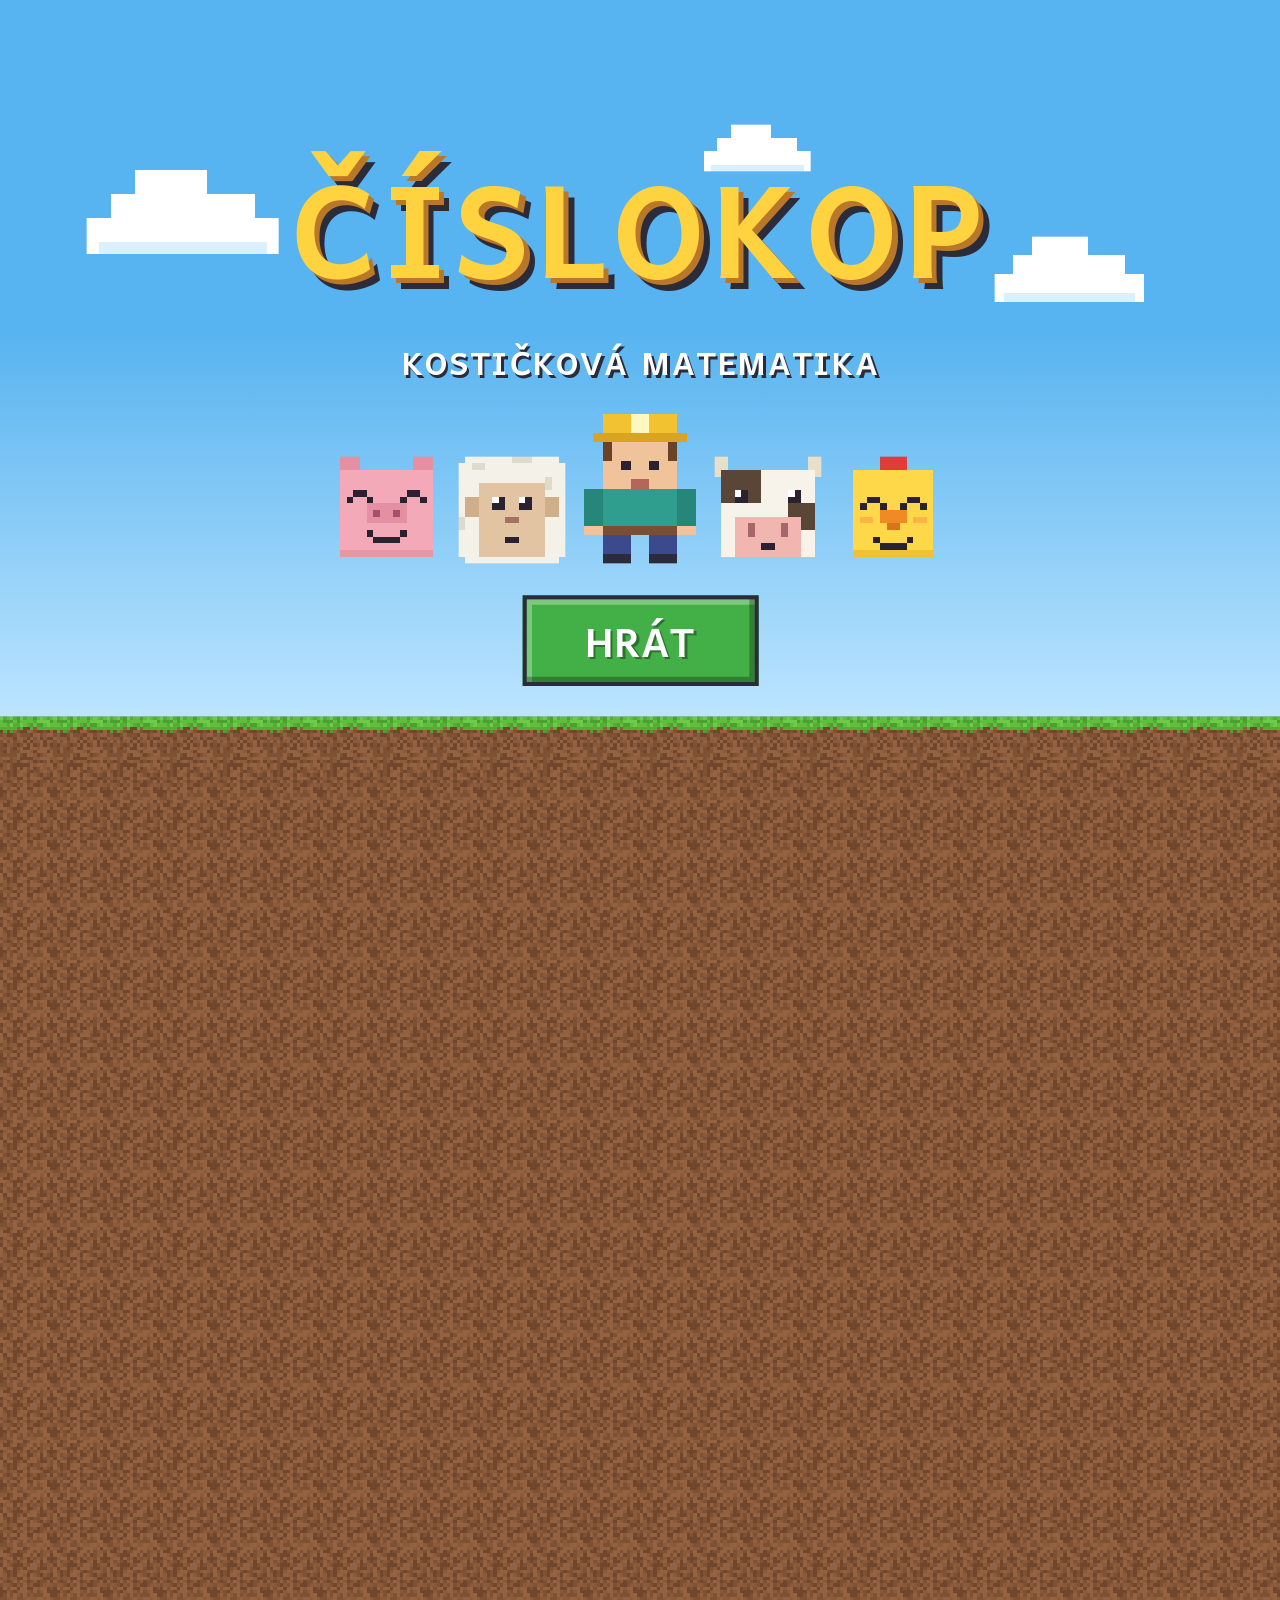
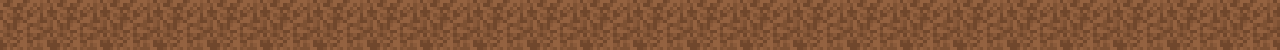
<file: index.html>
<!DOCTYPE html>
<html lang="cs">
<head>
<meta charset="utf-8">
<title>Číslokop — kostičková matematika</title>
<meta name="viewport" content="width=device-width, initial-scale=1, maximum-scale=1, user-scalable=no, viewport-fit=cover">
<meta name="theme-color" content="#58b4f0">
<!-- PWA / iOS "Přidat na plochu" -->
<link rel="manifest" href="manifest.webmanifest">
<meta name="apple-mobile-web-app-capable" content="yes">
<meta name="mobile-web-app-capable" content="yes">
<meta name="apple-mobile-web-app-status-bar-style" content="black-translucent">
<meta name="apple-mobile-web-app-title" content="Číslokop">
<link rel="apple-touch-icon" href="icons/icon-180.png">
<link rel="icon" type="image/png" sizes="192x192" href="icons/icon-192.png">
<link rel="stylesheet" href="css/style.css">
</head>
<body>
<!-- sonda: z ní se čtou safe-area insety (výřez displeje, home indicator) -->
<div id="safearea"></div>

<!-- Scéna má pevnou logickou výšku 540 px a celá se zvětšuje podle okna. -->
<div id="stage">

  <!-- úvod -->
  <section id="scr-title" class="screen">
    <div class="sky-clouds"></div>
    <div class="title-box">
      <h1 class="logo">ČÍSLOKOP</h1>
      <p class="logo-sub kid">kostičková matematika</p>
      <div class="title-crew" id="titleCrew"></div>
      <button id="btnPlay" class="btn ok big">HRÁT</button>
    </div>
    <div class="title-ground"></div>
  </section>

  <!-- mapa úrovní -->
  <section id="scr-map" class="screen hidden">
    <div id="mapScroll"><div id="mapInner"></div></div>
    <div class="map-top">
      <div class="map-logo">ČÍSLOKOP</div>
      <div class="map-stars"><span class="px star-ic"></span><b id="mapStars">0</b></div>
      <button id="btnSettings" class="btn round" aria-label="Nastavení"></button>
    </div>
  </section>

  <!-- úroveň -->
  <section id="scr-level" class="screen hidden">
    <div class="level-ground"></div>
    <div id="topbar">
      <button id="btnBack" class="btn round" aria-label="Zpět na mapu"></button>
      <div id="lights"></div>
      <div id="promptBox">
        <span id="prompt" class="kid"></span>
        <button id="btnSpeak" class="speak" aria-label="Přečíst nahlas"></button>
      </div>
      <button id="btnHint" class="btn round hintbtn" aria-label="Nápověda">?</button>
    </div>
    <div id="play"></div>
  </section>

  <!-- výsledek úrovně -->
  <div id="ov-result" class="overlay hidden">
    <div class="panel">
      <h2 id="resTitle" class="kid">Hotovo!</h2>
      <div id="resStars" class="res-stars"></div>
      <p id="resText" class="res-text kid"></p>
      <div class="panel-btns">
        <button id="btnResMap" class="btn round" aria-label="Mapa"></button>
        <button id="btnResAgain" class="btn round" aria-label="Znovu"></button>
        <button id="btnResNext" class="btn ok big">DALŠÍ</button>
      </div>
    </div>
  </div>

  <!-- nastavení (pro rodiče) -->
  <div id="ov-settings" class="overlay hidden">
    <div class="panel">
      <h2>Nastavení</h2>
      <button id="setSound" class="btn wide"></button>
      <button id="setCaps" class="btn wide"></button>
      <button id="setUnlock" class="btn wide"></button>
      <button id="setReset" class="btn wide no"></button>
      <button id="setClose" class="btn ok wide">Zavřít</button>
      <p class="ver" id="ver"></p>
    </div>
  </div>

  <div id="confetti"></div>
</div>

<!-- na výšku se hrát nedá pohodlně -->
<div id="rotate" class="hidden"><div class="rot-phone"></div><p class="kid">Otoč telefon</p></div>

<script src="js/util.js"></script>
<script src="js/store.js"></script>
<script src="js/audio.js"></script>
<script src="js/art.js"></script>
<script src="js/levels.js"></script>
<script src="js/games/feed.js"></script>
<script src="js/games/cart.js"></script>
<script src="js/games/lift.js"></script>
<script src="js/games/chest.js"></script>
<script src="js/main.js"></script>
</body>
</html>
</file>
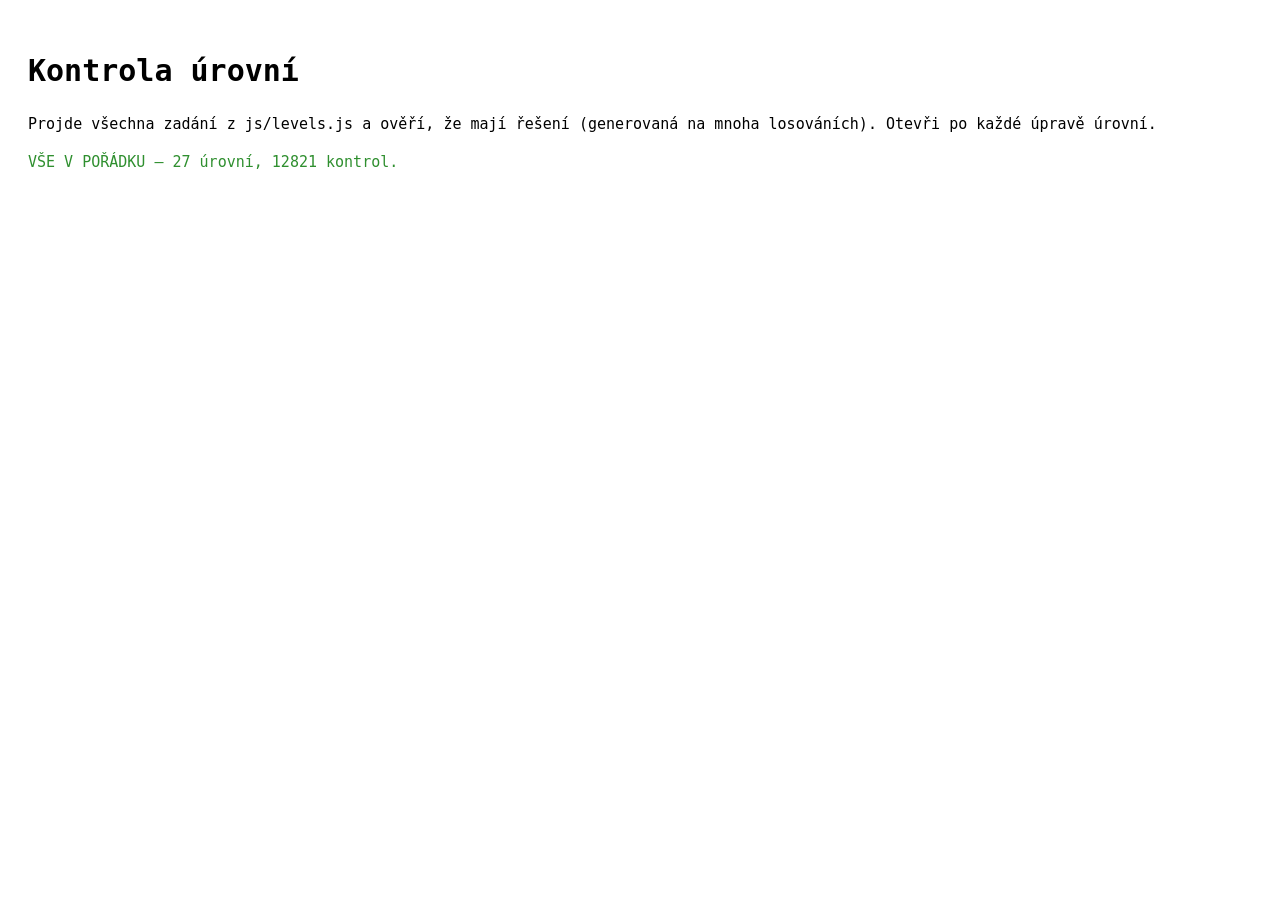
<file: tests.html>
<!DOCTYPE html>
<html lang="cs">
<head>
<meta charset="utf-8">
<title>Číslokop — kontrola úrovní</title>
<style>body { font: 15px/1.5 ui-monospace, Menlo, monospace; padding: 20px; } .bad { color: #c0392b; font-weight: bold; } .ok { color: #2f8f2f; }</style>
</head>
<body>
<h1>Kontrola úrovní</h1>
<p>Projde všechna zadání z <code>js/levels.js</code> a ověří, že mají řešení (generovaná na mnoha losováních).
Otevři po každé úpravě úrovní.</p>
<pre id="out">běží…</pre>
<script src="js/util.js"></script>
<script src="js/store.js"></script>
<script src="js/audio.js"></script>
<script src="js/art.js"></script>
<script src="js/levels.js"></script>
<script src="js/games/feed.js"></script>
<script src="js/games/cart.js"></script>
<script src="js/games/lift.js"></script>
<script src="js/games/chest.js"></script>
<script>
"use strict";
(function () {
  const SEEDS = 200;
  const fails = [];
  let checks = 0;
  const G = MM.games;

  const CHECK = {
    feed(spec, rnd) {
      const P = G.feed.gen(spec, rnd);
      if (!P) return "generátor nic nevrátil";
      if (P.target !== Math.round(P.target) || P.target < 1) return "součet nejde rozdělit: " + P.pieces;
      if (MM.sum(P.pieces) !== P.target * P.animals) return "nesedí součet: " + P.pieces;
      if (!G.feed.solve(P.pieces, P.animals, P.target)) return "nemá řešení: " + P.pieces;
      if (P.pieces.length > 12) return "moc kousků (" + P.pieces.length + ")";
      if (P.pieces.some((v) => v > 10)) return "kousek větší než 10";
    },
    chest(spec, rnd) {
      const P = G.chest.gen(spec, rnd);
      const res = G.chest.propagate(P.rels, P.values.map((v, i) => (P.given[i] ? v : null)));
      if (!res.solved) return "nejde dopočítat po krocích";
      if (res.values.some((v, i) => v !== P.values[i])) return "dopočet se liší od řešení";
      if (P.values.some((v) => v < 0 || v > spec.max)) return "číslo mimo rozsah: " + P.values;
      if (!P.given.some((g) => !g)) return "nic nechybí";
    },
    cart(spec) {
      const g = G.cart.parse(spec.grid);
      if (!g.start || !g.goal) return "chybí start nebo truhla";
      const steps = G.cart.solveSteps(g);
      if (!steps) return "k truhle se nedá dojít";
      if (spec.mode === "given") {
        const tiles = spec.tiles.map(G.cart.tile);
        const sol = G.cart.solveGiven(g, tiles, []);
        if (!sol) return "z daných šipek cesta nejde složit";
        if (!G.cart.run(g, sol.map((i) => tiles[i])).ok) return "řešení neprošlo";
      }
      if (spec.mode === "free") {
        const prog = G.cart.merge(steps);
        if (prog.length > spec.slots) return "nejkratší cesta potřebuje " + prog.length + " kartiček, slots = " + spec.slots;
      }
    },
    lift(spec, rnd) {
      const P = G.lift.gen(spec, rnd);
      if (P.mode === "predict") {
        let f = P.start;
        for (const s of P.program) { f += s; if (f < 0 || f > P.max) return "program vyjede z věže"; }
        if (f === P.start) return "výtah skončí tam, kde začal";
        return;
      }
      let from = P.start;
      for (const t of P.targets) {
        if (t < 0 || t > P.max) return "patro mimo věž: " + t;
        if (!G.lift.route(P.max, P.buttons, from, t)) return "patro " + t + " se nedá dosáhnout z " + from;
        from = t;
      }
    },
  };

  MM.levels.forEach((lv) => {
    lv.rounds.forEach((spec, r) => {
      const fixed = lv.game === "cart" || spec.pieces || spec.targets || spec.program;
      for (let seed = 1; seed <= (fixed ? 1 : SEEDS); seed++) {
        checks++;
        let msg;
        try { msg = CHECK[lv.game](spec, MM.rng(seed * 977 + r)); }
        catch (e) { msg = "výjimka: " + e.message; }
        if (msg) { fails.push("úroveň " + (lv.index + 1) + " (" + lv.id + ", " + lv.game + "), kolo " + (r + 1) + ": " + msg); break; }
      }
    });
  });

  const ids = MM.levels.map((l) => l.id);
  ids.forEach((id, i) => { if (ids.indexOf(id) !== i) fails.push("duplicitní id úrovně: " + id); });

  const out = document.getElementById("out");
  out.className = fails.length ? "bad" : "ok";
  out.textContent = fails.length
    ? "CHYBY (" + fails.length + "):\n" + fails.join("\n")
    : "VŠE V POŘÁDKU — " + MM.levels.length + " úrovní, " + checks + " kontrol.";
})();
</script>
</body>
</html>
</file>
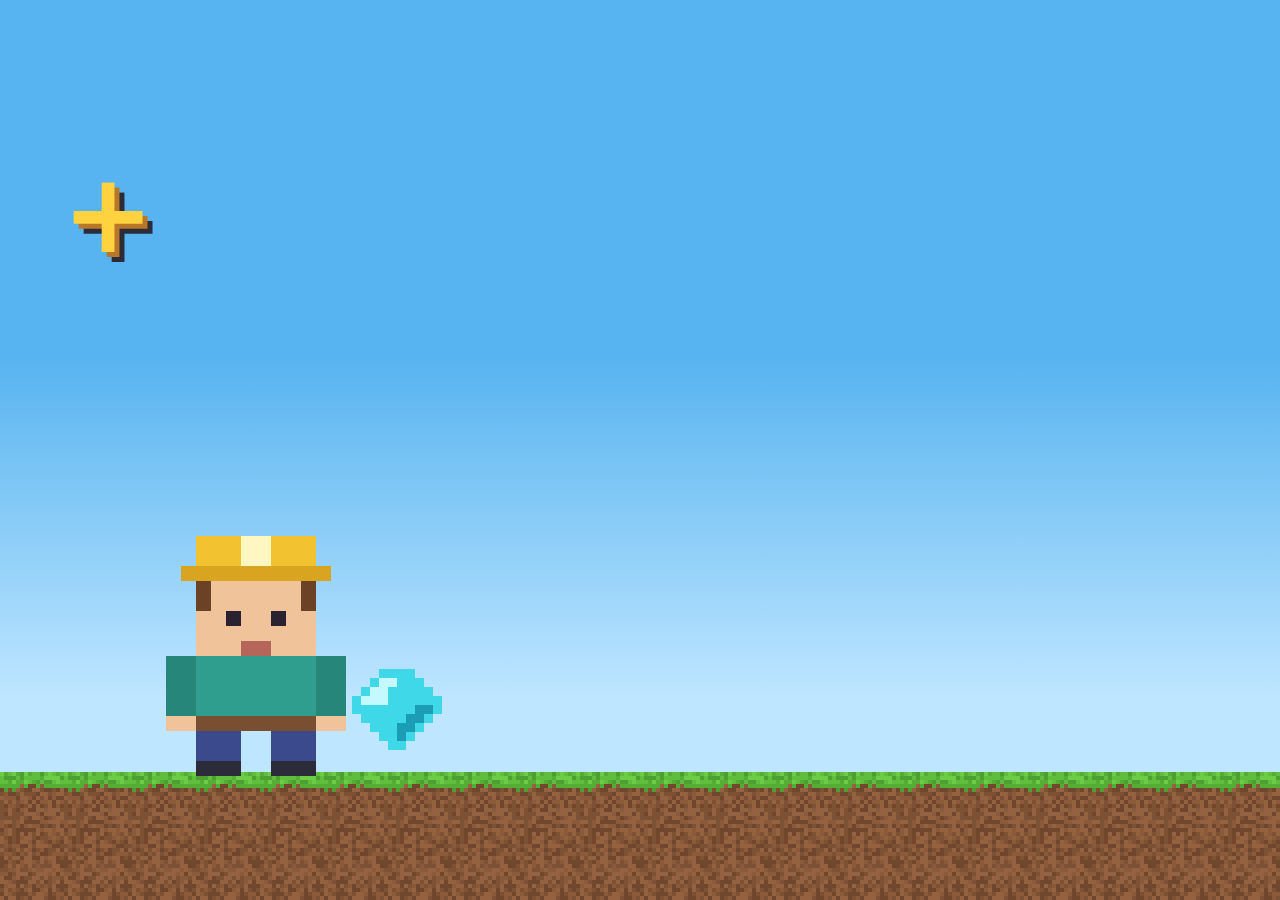
<file: tools/icon.html>
<!DOCTYPE html>
<html lang="cs">
<head>
<meta charset="utf-8">
<title>Číslokop — ikona</title>
<!-- Předloha ikony aplikace. Otevři v okně 512×512 a vyfoť (viz README),
     pak zmenši na 192 a 180 px do složky icons/. -->
<style>
  html, body { margin: 0; width: 512px; height: 512px; overflow: hidden; }
  .bg { position: absolute; inset: 0; background: linear-gradient(#58b4f0 40%, #bfe6ff 78%); }
  .ground { position: absolute; left: 0; right: 0; bottom: 0; height: 128px; image-rendering: pixelated;
    background-image: var(--t-grass), var(--t-dirt); background-size: 64px 64px; background-repeat: repeat-x, repeat; }
  .px { position: absolute; image-rendering: pixelated; background-size: 100% 100%; }
  .hero { left: 166px; bottom: 124px; width: 180px; height: 240px; background-image: var(--s-hero); }
  .gem { left: 352px; bottom: 150px; width: 90px; height: 81px; background-image: var(--s-gem); }
  .num { position: absolute; left: 62px; top: 150px; font: 900 110px ui-rounded, "Arial Rounded MT Bold", system-ui, sans-serif;
    color: #ffd23f; text-shadow: 5px 5px 0 #b9772a, 10px 10px 0 #2b2b3a; }
</style>
</head>
<body>
<div class="bg"></div><div class="ground"></div>
<div class="num">+</div>
<div class="px hero"></div><div class="px gem"></div>
<script src="../js/util.js"></script>
<script src="../js/art.js"></script>
<script>MM.art.init();</script>
</body>
</html>
</file>
<file: css/style.css>
/* Andika — písmo navržené pro začínající čtenáře (jednobříškové „a“, zřetelné
   I/l/1). Je přibalené, aby hra vypadala všude stejně a fungovala offline. */
@font-face { font-family: "Andika"; font-weight: 400; font-display: swap; src: url(../fonts/andika-400-latin.woff2) format("woff2");
  unicode-range: U+0000-00FF, U+0131, U+0152-0153, U+02BB-02BC, U+02C6, U+02DA, U+02DC, U+2000-206F, U+20AC, U+2122, U+2191, U+2193, U+2212, U+2215, U+FEFF, U+FFFD; }
@font-face { font-family: "Andika"; font-weight: 400; font-display: swap; src: url(../fonts/andika-400-latin-ext.woff2) format("woff2");
  unicode-range: U+0100-02BA, U+02BD-02C5, U+02C7-02CC, U+02CE-02D7, U+02DD-02FF, U+1E00-1E9F, U+20A0-20AB, U+20AD-20C4, U+2C60-2C7F, U+A720-A7FF; }
@font-face { font-family: "Andika"; font-weight: 700; font-display: swap; src: url(../fonts/andika-700-latin.woff2) format("woff2");
  unicode-range: U+0000-00FF, U+0131, U+0152-0153, U+02BB-02BC, U+02C6, U+02DA, U+02DC, U+2000-206F, U+20AC, U+2122, U+2191, U+2193, U+2212, U+2215, U+FEFF, U+FFFD; }
@font-face { font-family: "Andika"; font-weight: 700; font-display: swap; src: url(../fonts/andika-700-latin-ext.woff2) format("woff2");
  unicode-range: U+0100-02BA, U+02BD-02C5, U+02C7-02CC, U+02CE-02D7, U+02DD-02FF, U+1E00-1E9F, U+20A0-20AB, U+20AD-20C4, U+2C60-2C7F, U+A720-A7FF; }

* { margin: 0; padding: 0; box-sizing: border-box; -webkit-tap-highlight-color: transparent; }

html, body {
  width: 100%; height: 100%;
  overflow: hidden;
  overscroll-behavior: none;
  background: #58b4f0;
  font-family: "Andika", ui-rounded, "Arial Rounded MT Bold", "Trebuchet MS", system-ui, sans-serif;
  touch-action: manipulation;
  -webkit-user-select: none; user-select: none;
  -webkit-touch-callout: none;
}
button { font: inherit; color: inherit; cursor: pointer; border-radius: 0; -webkit-appearance: none; appearance: none; }
.hidden { display: none !important; }
/* texty pro dítě: volitelně VELKÝMI písmeny a vždy s trochou vzduchu mezi slovy */
.kid { word-spacing: .12em; }
.caps .kid { text-transform: uppercase; letter-spacing: .04em; }

/* neviditelná sonda — main.js si z ní přečte safe-area insety */
#safearea {
  position: fixed; left: 0; top: 0; width: 0; height: 0;
  padding: env(safe-area-inset-top) env(safe-area-inset-right)
           env(safe-area-inset-bottom) env(safe-area-inset-left);
  visibility: hidden; pointer-events: none;
}

/* ---- scéna: pevných 540 px na výšku, zvětšuje ji main.js ---- */
#stage {
  position: absolute; left: 0; top: 0;
  width: 960px; height: 540px;
  transform-origin: 0 0;
  font-size: 20px; color: #2b2b3a;
}
.screen { position: absolute; inset: 0; isolation: isolate; }
/* pozadí přesahuje scénu, aby okraje kolem výřezu displeje nebyly holé */
.screen::before {
  content: ""; position: absolute; inset: -600px; z-index: -2;
  background: linear-gradient(#58b4f0 45%, #bfe6ff 62%);
}
.px { image-rendering: pixelated; background-size: 100% 100%; background-repeat: no-repeat; }
.ic { width: 26px; height: 26px; fill: currentColor; display: block; }

/* ---- tlačítka ---- */
.btn {
  height: 52px; padding: 0 18px;
  font-weight: 800; color: #fff;
  background: #7a7f8c; border: 3px solid #2b2b3a;
  box-shadow: inset -4px -4px 0 rgba(0, 0, 0, .28), inset 4px 4px 0 rgba(255, 255, 255, .3);
  text-shadow: 2px 2px 0 rgba(0, 0, 0, .35);
}
.btn:active { transform: translateY(2px); filter: brightness(.9); }
.btn:disabled { filter: grayscale(.8) brightness(.75); }
.btn.ok { background: #43b047; }
.btn.no { background: #d9534f; }
.btn.round { width: 52px; padding: 0; display: grid; place-items: center; flex: none; }
.btn.big { height: 68px; font-size: 30px; padding: 0 44px; }
.btn.wide { display: block; width: 100%; margin-top: 10px; font-size: 19px; }
.btn.ready { animation: pulse 1s infinite; }

/* ---- úvod ---- */
.title-box { position: absolute; inset: 0 0 70px; display: flex; flex-direction: column; align-items: center; justify-content: center; gap: 6px; }
.logo {
  font-size: 96px; font-weight: 900; letter-spacing: 4px; color: #ffd23f;
  text-shadow: 4px 4px 0 #b9772a, 8px 8px 0 #2b2b3a;
}
.logo-sub { font-size: 24px; font-weight: 800; color: #fff; text-shadow: 2px 2px 0 #2b2b3a; margin-bottom: 14px; }
.title-crew { display: flex; align-items: flex-end; gap: 14px; margin-bottom: 18px; }
.crew-face { width: 80px; height: 80px; }
.crew-hero { width: 84px; height: 112px; }
.title-ground, .level-ground {
  position: absolute; left: -600px; right: -600px; height: 700px; z-index: -1;
  background-image: var(--t-grass), var(--t-dirt);
  background-size: 40px 40px; background-repeat: repeat-x, repeat;
  image-rendering: pixelated;
}
.title-ground { top: calc(100% - 70px); }
.level-ground { top: calc(100% - 28px); }
.sky-clouds {
  position: absolute; inset: 0; z-index: -1; image-rendering: pixelated;
  background: var(--s-cloud) 8% 60px / 144px 63px no-repeat, var(--s-cloud) 88% 110px / 112px 49px no-repeat,
              var(--s-cloud) 60% 26px / 80px 35px no-repeat;
}

/* ---- mapa ---- */
#mapScroll {
  position: absolute; inset: 0; overflow-x: auto; overflow-y: hidden;
  -webkit-overflow-scrolling: touch; scrollbar-width: none; touch-action: pan-x;
}
#mapScroll::-webkit-scrollbar { display: none; }
#mapInner { position: relative; height: 540px; }
.mworld { position: absolute; top: 0; bottom: 0; image-rendering: pixelated; }
.mworld.t-louka {
  background: var(--s-cloud) 120px 80px / 144px 63px no-repeat, var(--s-cloud) 640px 130px / 96px 42px no-repeat,
              var(--s-cloud) 1100px 70px / 128px 56px no-repeat, linear-gradient(#58b4f0 45%, #bfe6ff 62%);
}
.mworld.t-les {
  background: var(--s-cloud) 300px 90px / 128px 56px no-repeat, var(--s-cloud) 980px 120px / 96px 42px no-repeat,
              linear-gradient(#3d9bc0 40%, #a9e2c4 62%);
}
.mworld.t-dul { background: linear-gradient(rgba(22, 20, 34, .78), rgba(22, 20, 34, .6)), var(--t-stone) 0 0 / 40px 40px; }
.mcol {
  position: absolute; bottom: 0; image-rendering: pixelated;
  background-image: var(--t-grass), var(--t-dirt);
  background-size: 40px 40px; background-repeat: repeat-x, repeat;
}
.mcol.t-dul { background-image: var(--t-stone), var(--t-stone); box-shadow: inset 0 4px 0 #a9aab0; }
.wsign {
  position: absolute; left: 12px; bottom: 100%; margin-bottom: 26px; padding: 6px 14px;
  background: var(--t-planks) 0 0 / 32px 32px; image-rendering: pixelated;
  border: 4px solid #5e3d1c; font-weight: 800; font-size: 22px; color: #fff; text-shadow: 2px 2px 0 #2b2b3a;
}
.wsign::after { content: ""; position: absolute; left: 50%; top: 100%; width: 10px; height: 30px; margin: 4px 0 0 -5px; background: #5e3d1c; }
.node {
  position: absolute; width: 80px; height: 80px; padding: 0; z-index: 2;
  background: var(--t-planks) 0 0 / 40px 40px; image-rendering: pixelated;
  border: 4px solid #5e3d1c; display: grid; place-items: center;
  box-shadow: inset -4px -4px 0 rgba(0, 0, 0, .2), inset 4px 4px 0 rgba(255, 255, 255, .25);
}
.node::after { content: ""; position: absolute; left: 50%; top: 100%; width: 12px; height: 16px; margin: 4px 0 0 -6px; background: #5e3d1c; z-index: -1; }
.node-ic { width: 50px; height: 50px; background-size: contain; background-position: center; }
.node-ic.svg { color: #fff; display: grid; place-items: center; filter: drop-shadow(2px 2px 0 #2b2b3a); }
.node-ic.svg .ic { width: 40px; height: 40px; }
.node-num {
  position: absolute; left: -14px; top: -14px; min-width: 30px; height: 30px; padding: 0 4px;
  background: #2b2b3a; color: #fff; font-size: 17px; font-weight: 800; line-height: 26px; border: 2px solid #fff;
}
.node-stars { position: absolute; left: 50%; bottom: -15px; transform: translateX(-50%); display: none; gap: 1px; }
.node-stars .px { width: 21px; height: 21px; }
.node.done .node-stars { display: flex; }
.node.done { border-color: #2f8f2f; }
.node.locked { filter: grayscale(1) brightness(.72); }
.node.current { border-color: #ffd23f; animation: bob 1s infinite; }
.map-hero { position: absolute; width: 36px; height: 48px; z-index: 3; }
.deco { position: absolute; bottom: 100%; }
.tree { width: 72px; }
.tree .crown { height: 64px; background: var(--t-leaves) 0 0 / 32px 32px; image-rendering: pixelated; box-shadow: inset 0 -6px 0 rgba(0, 0, 0, .18); }
.tree .trunk { width: 20px; height: 44px; margin: 0 auto; background: var(--t-log) 0 0 / 20px 20px; image-rendering: pixelated; }
.tree.tall .trunk { height: 92px; }
.flower { width: 20px; height: 32px; background-image: var(--s-flower); }
.torch { width: 16px; height: 40px; background-image: var(--s-torch); }
.ore { bottom: auto; width: 40px; height: 40px; background: var(--t-ore) 0 0 / 100% 100%; image-rendering: pixelated; }
.map-top {
  position: absolute; left: 0; right: 0; top: 0; padding: 10px 14px;
  display: flex; align-items: center; gap: 12px; pointer-events: none;
}
.map-top > * { pointer-events: auto; }
.map-logo { flex: 1; font-size: 30px; font-weight: 900; letter-spacing: 2px; color: #ffd23f; text-shadow: 2px 2px 0 #b9772a, 4px 4px 0 #2b2b3a; pointer-events: none; }
.map-stars {
  display: flex; align-items: center; gap: 8px; height: 52px; padding: 0 14px;
  background: #2b2b3a; color: #fff; font-size: 22px; border: 3px solid #fff;
}
.star-ic { width: 30px; height: 30px; background-image: var(--s-star); }

/* ---- úroveň: horní lišta ---- */
.theme-les::before { background: linear-gradient(#3d9bc0 40%, #a9e2c4 62%); }
.theme-dul::before { background: linear-gradient(rgba(22, 20, 34, .78), rgba(22, 20, 34, .62)), var(--t-stone) 0 0 / 40px 40px; image-rendering: pixelated; }
.theme-dul .level-ground { background-image: var(--t-stone), var(--t-stone); }
#topbar { position: absolute; left: 0; right: 0; top: 0; height: 68px; display: flex; align-items: center; gap: 10px; padding: 0 12px; }
#lights { display: flex; gap: 5px; }
#lights i { width: 20px; height: 20px; background: #2b2b3a; border: 3px solid #fff; }
#lights i.on { background: #3fd8e8; }
#lights i.cur { background: #ffd23f; animation: blink 1s infinite; }
#promptBox {
  flex: 1; min-width: 0; height: 52px; display: flex; align-items: center; gap: 8px; padding: 0 6px 0 16px;
  background: #fff8e4; border: 3px solid #2b2b3a; box-shadow: inset -4px -4px 0 rgba(0, 0, 0, .12);
}
#prompt { flex: 1; min-width: 0; font-size: 28px; font-weight: 700; line-height: 1; white-space: nowrap; }
#prompt.long { font-size: 23px; }
.speak { width: 40px; height: 40px; flex: none; display: grid; place-items: center; background: #bfe3ff; border: 3px solid #3f7fb5; color: #17324d; }
.hintbtn { background: #ffb21f; font-size: 30px; }
.hintbtn.nudge { animation: nudge 1.2s infinite; }
#play { position: absolute; left: 0; right: 0; top: 68px; bottom: 0; }

/* ---- krmení ---- */
.feed { position: absolute; inset: 0; display: flex; gap: 16px; padding: 4px 16px 30px; }
.feed-pens { flex: 1; display: flex; justify-content: space-evenly; align-items: flex-end; gap: 10px; }
.pen { display: flex; flex-direction: column; align-items: center; }
.pen .face { width: 112px; height: 112px; margin-bottom: 2px; }
.pen .meter { order: 1; }
.pen .trough { order: 2; }
.trough {
  width: 100%; min-height: 150px; padding: 12px 6px 8px;
  display: flex; flex-wrap: wrap; align-content: flex-end; align-items: flex-end; justify-content: center; gap: 5px;
  background: #c99558; border: 5px solid #7d5a30;
  box-shadow: inset 0 8px 0 rgba(0, 0, 0, .2), inset 0 -6px 0 rgba(255, 255, 255, .18);
}
.meter { display: flex; flex-wrap: wrap; justify-content: center; gap: 3px; margin-bottom: 4px; padding: 4px; background: rgba(43, 43, 58, .75); }
.meter i { width: 14px; height: 14px; background: #2b2b3a; border: 2px solid #fff; }
.meter i.on { background: #5fbf3c; }
.meter i.over { background: #e23b3b; }
.feed-table { width: 290px; display: flex; flex-direction: column; background: #d8c8a0; border: 4px solid #5e3d1c; box-shadow: inset 0 0 0 4px #efe2c0; }
.feed-table-label { text-align: center; font-weight: 800; font-size: 20px; color: #fff; background: #5e3d1c; padding: 2px 0 4px; }
.feed-table-in { flex: 1; display: flex; flex-wrap: wrap; align-content: center; align-items: center; justify-content: center; gap: 10px; padding: 10px; }
.piece { position: relative; touch-action: none; cursor: grab; flex: none; }
.piece.dragging { z-index: 60; filter: drop-shadow(0 8px 0 rgba(0, 0, 0, .25)); }
.piece.sel { outline: 4px solid #ffd23f; outline-offset: 2px; }
.crate { display: grid; gap: 2px; padding: 4px; background: #f4e7c4; border: 3px solid #7d5a30; }
.pie { background: var(--t-pie) 0 0 / 42px 42px; image-rendering: pixelated; border: 4px solid #b9772a; }
.pie.p4 { width: 84px; height: 84px; }
.pie.p2 { width: 42px; height: 84px; }
.pie.p1 { width: 42px; height: 42px; }

/* ---- truhla ---- */
.chest { position: absolute; inset: 0; display: flex; align-items: center; justify-content: center; gap: 22px; padding: 0 12px 30px; }
.chest-side { position: relative; width: 170px; align-self: flex-end; display: flex; justify-content: center; }
.chest-box { width: 160px; height: 140px; }
.chest-gem { position: absolute; left: 50%; top: 0; width: 60px; height: 54px; margin-left: -30px; animation: rise 1s ease-out forwards; }
.chest-panel {
  position: relative; width: 720px; height: 424px; padding: 12px 96px 12px 14px;
  display: flex; flex-direction: column; align-items: center;
  background: #3d4a5c; border: 5px solid #1f2733;
  box-shadow: inset -5px -5px 0 rgba(0, 0, 0, .25), inset 5px 5px 0 rgba(255, 255, 255, .12);
}
.chest-board { flex: 1; display: flex; flex-direction: column; align-items: center; justify-content: center; gap: 6px; }
.chest-board.eq { flex-direction: row; gap: 14px; }
.prow { display: flex; gap: 6px; }
.cell {
  width: 92px; height: 68px; padding: 0;
  font-size: 38px; font-weight: 800; color: #3b2a14;
  background: var(--t-brick) 0 0 / 32px 32px; image-rendering: pixelated;
  border: 4px solid #a8873a;
}
.cell.blank { background: #26303d; border: 4px dashed #8fa3bd; color: #fff; }
.cell.blank.filled { background: #bfe3ff; border: 4px solid #3f7fb5; color: #17324d; }
.cell.sel { outline: 5px solid #ffd23f; outline-offset: 2px; }
.cell.hl { box-shadow: 0 0 0 5px #ff9f1c; }
.cell.bad { background: #ffb3ad; border: 4px solid #c0392b; color: #7a1a12; }
.cell.good { background: #b8f0a8; border: 4px solid #2f8f2f; color: #174d17; }
.rows4 .cell { width: 80px; height: 58px; font-size: 32px; }
.rows2 .cell { width: 108px; height: 84px; font-size: 46px; }
.eq .cell { width: 104px; height: 104px; font-size: 54px; }
.sign { font-size: 58px; font-weight: 800; color: #fff; }
.chest-help { height: 44px; display: flex; align-items: center; justify-content: center; }
.help-line { display: flex; align-items: center; gap: 3px; padding: 5px 10px; background: #fff; border: 3px solid #2b2b3a; }
.help-line b { margin: 0 8px; font-size: 22px; }
.cube { display: block; width: 14px; height: 14px; border: 2px solid #2b2b3a; }
.cube.a { background: #f08a24; }
.cube.b { background: #3fd8e8; }
.cube.q { background: #fff; border-style: dashed; }
.cube.gap { margin-right: 7px; }
.chest-keys { display: flex; gap: 5px; justify-content: center; margin-top: 8px; min-height: 56px; }
.key {
  width: 48px; height: 56px; padding: 0;
  font-size: 30px; font-weight: 800; color: #3b2a14;
  background: #f3c98b; border: 3px solid #7d5a30;
  box-shadow: inset -3px -3px 0 rgba(0, 0, 0, .2), inset 3px 3px 0 rgba(255, 255, 255, .45);
}
.key:active { transform: translateY(2px); filter: brightness(.9); }
.key.del { width: 56px; background: #e48a84; display: grid; place-items: center; --hole: #7a1a12; }
.key.tile { width: 66px; background: #bfe3ff; border-color: #3f7fb5; color: #17324d; }
.key.tile.used { visibility: hidden; }
.chest-ok { position: absolute; right: 14px; top: 50%; width: 68px; height: 88px; margin-top: -44px; padding: 0; display: grid; place-items: center; }
.chest-ok .ic { width: 40px; height: 40px; }

/* ---- cesta se šipkami ---- */
.cart { position: absolute; inset: 0; }
.cart-field { position: absolute; left: 0; right: 0; top: 0; bottom: 190px; display: grid; place-items: center; }
.cart.direct .cart-field { right: 280px; bottom: 30px; }
.cart-grid { position: relative; border: 5px solid #2b2b3a; box-sizing: content-box; box-shadow: 0 8px 0 rgba(0, 0, 0, .25); }
.gc { position: absolute; background-size: 100% 100%; image-rendering: pixelated; }
.gc.floor { background-image: var(--t-meadow); }
.theme-les .gc.floor { background-image: var(--t-moss); }
.theme-dul .gc.floor { background-image: var(--t-floor); }
.gc.rock { background-image: var(--t-rock); }
.gc.lava { background-image: var(--t-lava); animation: lava 1s steps(2) infinite; }
.gem.taken { display: none; }
.gc .gem { position: absolute; left: 22%; top: 25%; width: 56%; height: 50%; animation: bob 1.4s infinite; }
.gc .goal { position: absolute; left: 10%; top: 14%; width: 80%; height: 70%; }
.cart-grid .hero { position: absolute; z-index: 3; transition: left .2s linear, top .2s linear; }
.hero.burn { filter: sepia(1) saturate(7) hue-rotate(-35deg); }
.cart-ghost i {
  position: absolute; width: 12px; height: 12px; margin: -6px; z-index: 2;
  background: #ffd23f; border: 2px solid #2b2b3a; animation: blink .8s infinite;
}
.cart-bar {
  position: absolute; left: 50%; bottom: 36px; transform: translateX(-50%);
  display: grid; grid-template-columns: 62px auto; gap: 6px; padding: 8px;
  background: #3d4a5c; border: 5px solid #1f2733;
}
.cart-bar .btn { width: 62px; height: 58px; padding: 0; display: grid; place-items: center; }
.cart-row { display: flex; align-items: center; gap: 5px; min-width: 520px; min-height: 58px; padding: 4px; background: #26303d; }
.cart-row.bank { background: transparent; }
.ptile {
  width: 58px; height: 50px; padding: 0; flex: none;
  display: flex; align-items: center; justify-content: center; gap: 2px;
  font-size: 25px; font-weight: 800; color: #17324d;
  background: #bfe3ff; border: 3px solid #3f7fb5;
  box-shadow: inset -3px -3px 0 rgba(0, 0, 0, .18), inset 3px 3px 0 rgba(255, 255, 255, .5);
}
.ptile .ic { width: 22px; height: 22px; }
.ptile.slot { background: transparent; border: 3px dashed #5d6f86; box-shadow: none; }
.ptile.add { background: #f3c98b; border-color: #7d5a30; color: #3b2a14; }
.ptile.add .ic { width: 30px; height: 30px; }
.ptile.active { background: #ffd23f; transform: translateY(-5px); }
.cart .ptile.used { visibility: hidden; }
.cart.direct .cart-bar { left: auto; right: 34px; bottom: 50%; transform: translateY(50%); display: block; padding: 0; background: none; border: 0; }
.dpad { display: grid; grid-template-areas: ". U ." "L . R" ". D ."; grid-template-columns: repeat(3, 74px); grid-template-rows: repeat(3, 74px); gap: 4px; }
.dpad .btn { width: 74px; height: 74px; background: #f3c98b; color: #3b2a14; }
.dpad .ic { width: 42px; height: 42px; }
.dirU { grid-area: U; } .dirL { grid-area: L; } .dirR { grid-area: R; } .dirD { grid-area: D; }

/* ---- výtah ---- */
.lift { position: absolute; inset: 0; display: flex; align-items: flex-end; justify-content: center; gap: 56px; padding: 0 20px 28px; }
.lift-tower { position: relative; width: 290px; display: flex; flex-direction: column; box-shadow: 0 -8px 0 #5e3d1c; }
.lrow { display: flex; align-items: stretch; }
.lnum { width: 56px; display: grid; place-items: center; font-weight: 800; font-size: 22px; color: #fff; background: #6b4a2b; border-bottom: 2px solid #3d2710; }
.lrow.five .lnum { background: #8a5a2b; color: #ffd23f; }
.lshaft { width: 110px; background: #26303d; border: solid #7d5a30; border-width: 0 5px; box-shadow: inset 0 -2px 0 #3a4658; }
.lledge { flex: 1; position: relative; box-shadow: inset 0 -6px 0 #b98b52; }
.lledge .gem { position: absolute; left: 16px; bottom: 6px; height: 70%; min-height: 20px; aspect-ratio: 10 / 9; animation: bob 1.4s infinite; }
.lcabin {
  position: absolute; left: 61px; width: 100px; z-index: 2;
  display: flex; align-items: flex-end; justify-content: center;
  background: rgba(255, 210, 63, .22); border: 4px solid #f2c230; transition: bottom .28s linear;
}
.lcount {
  position: absolute; left: 100%; top: 50%; width: 38px; height: 38px; margin: -19px 0 0 10px; z-index: 5;
  display: grid; place-items: center; font-size: 24px; font-weight: 800; background: #fff; border: 3px solid #2b2b3a;
}
.lift.dense .lnum { font-size: 15px; }
.lift.predict .lrow { cursor: pointer; }
.lrow.wrong .lnum { background: #c0392b; }
.lrow.right .lnum { background: #2f8f2f; }
.lrow.target .lnum { background: #ff9f1c; color: #2b2b3a; }
.lrow.target .lledge { background: rgba(255, 159, 28, .35); }
.lift-side { width: 320px; align-self: center; display: flex; flex-direction: column; align-items: center; gap: 16px; }
.lift-btns { display: grid; grid-template-columns: repeat(2, 130px); gap: 12px; justify-content: center; }
.lbtn { height: 88px; padding: 0; font-size: 44px; display: flex; align-items: center; justify-content: center; gap: 6px; }
.lbtn.up { background: #43b047; }
.lbtn.down { background: #e08a2a; }
.lbtn .ic { width: 38px; height: 38px; }
.lift-prog { display: flex; gap: 8px; }
.lift .ptile { width: 80px; height: 66px; font-size: 32px; }
.lift .ptile .ic { width: 28px; height: 28px; }
.ptile.up { background: #b8f0a8; border-color: #2f8f2f; color: #174d17; }
.ptile.down { background: #ffd9a8; border-color: #c96a12; color: #6b3606; }
.lift .ptile.active { background: #ffd23f; }
.lift .ptile.used { opacity: .35; }
.lift-tip { font-size: 26px; font-weight: 800; color: #fff; text-shadow: 2px 2px 0 #2b2b3a; }

/* ---- překryvy ---- */
.overlay { position: absolute; inset: -600px; z-index: 100; display: grid; place-items: center; background: rgba(15, 18, 30, .62); }
.panel {
  min-width: 400px; padding: 20px 30px 22px; text-align: center;
  background: #f4e7c4; border: 6px solid #5e3d1c;
  box-shadow: inset -5px -5px 0 rgba(0, 0, 0, .15), 0 10px 0 rgba(0, 0, 0, .3);
}
.panel h2 { font-size: 40px; font-weight: 900; color: #5e3d1c; }
.res-stars { display: flex; justify-content: center; gap: 12px; margin: 10px 0; }
.res-star { width: 76px; height: 76px; }
.res-text { font-size: 24px; font-weight: 700; max-width: 420px; margin: 0 auto; }
.panel-btns { display: flex; justify-content: center; align-items: center; gap: 12px; margin-top: 16px; }
.panel-btns .btn.round { width: 68px; height: 68px; }
.panel-btns .btn.round .ic { width: 34px; height: 34px; }
.ver { margin-top: 12px; font-size: 14px; opacity: .6; }
#confetti { position: absolute; inset: 0; z-index: 120; overflow: hidden; pointer-events: none; }
#confetti i { position: absolute; top: -20px; width: 12px; height: 12px; animation: fall 1.6s linear forwards; }

#rotate {
  position: fixed; inset: 0; z-index: 500; display: flex; flex-direction: column; align-items: center; justify-content: center; gap: 22px;
  background: #2b2b3a; color: #fff; font-size: 24px; font-weight: 800; text-align: center;
}
.rot-phone { width: 70px; height: 120px; border: 6px solid #fff; animation: turn 2s infinite; }

/* ---- animace ---- */
.pop { animation: pop .3s; }
.shake { animation: shake .4s; }
.hop { animation: hop .8s; }
.glow { animation: glow .6s 2; }
@keyframes pop { 0% { transform: scale(1.3); } 100% { transform: scale(1); } }
@keyframes shake { 20%, 60% { transform: translateX(-7px); } 40%, 80% { transform: translateX(7px); } }
@keyframes hop { 0%, 50%, 100% { transform: translateY(0); } 25%, 75% { transform: translateY(-16px); } }
@keyframes glow { 50% { box-shadow: 0 0 0 7px #ffd23f; filter: brightness(1.25); } }
@keyframes pulse { 50% { transform: scale(1.08); } }
@keyframes bob { 50% { transform: translateY(-5px); } }
@keyframes blink { 50% { opacity: .35; } }
@keyframes lava { 50% { filter: brightness(1.18); } }
@keyframes nudge { 0%, 60%, 100% { transform: rotate(0); } 70%, 90% { transform: rotate(-12deg) scale(1.15); } 80% { transform: rotate(12deg) scale(1.15); } }
@keyframes rise { 0% { transform: translateY(40px) scale(.4); opacity: 0; } 100% { transform: translateY(-70px) scale(1.3); opacity: 1; } }
@keyframes fall { 100% { transform: translateY(600px) rotate(540deg); } }
@keyframes turn { 0%, 30% { transform: rotate(0); } 60%, 100% { transform: rotate(90deg); } }
</file>
